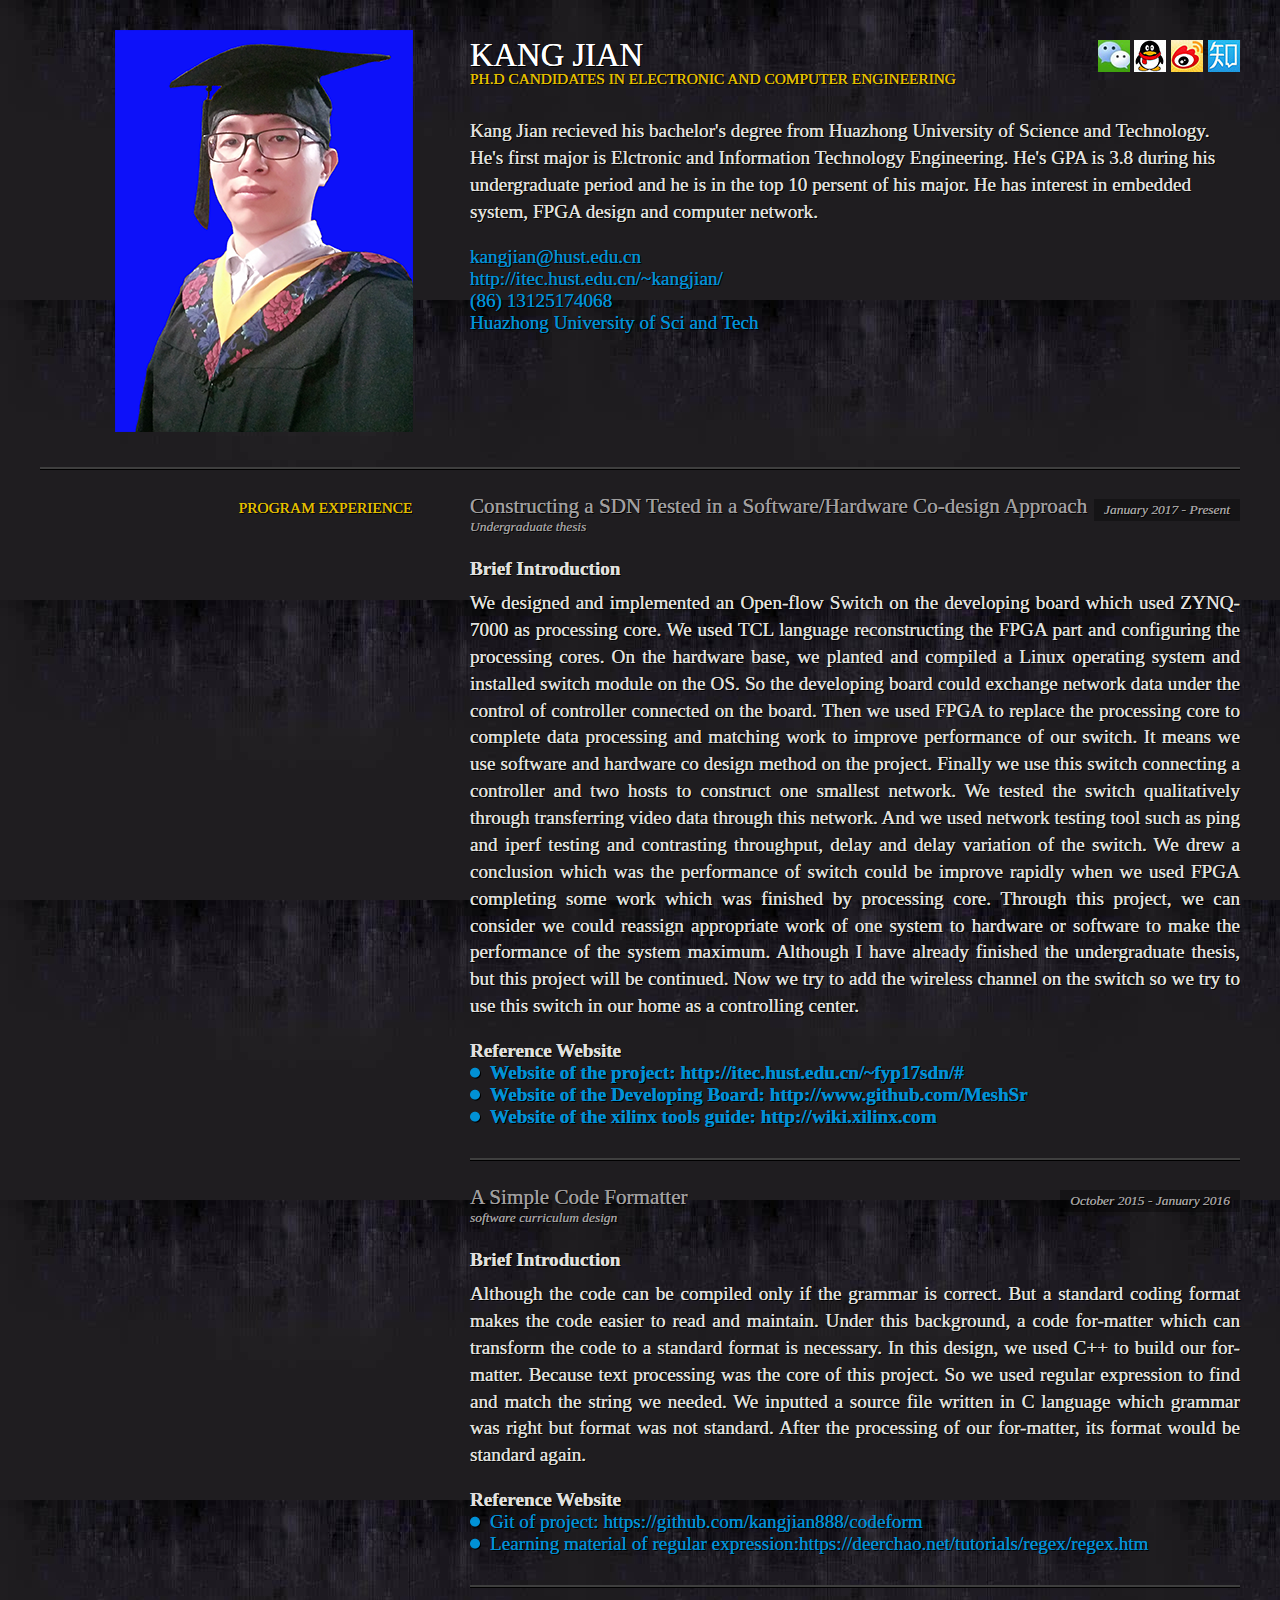
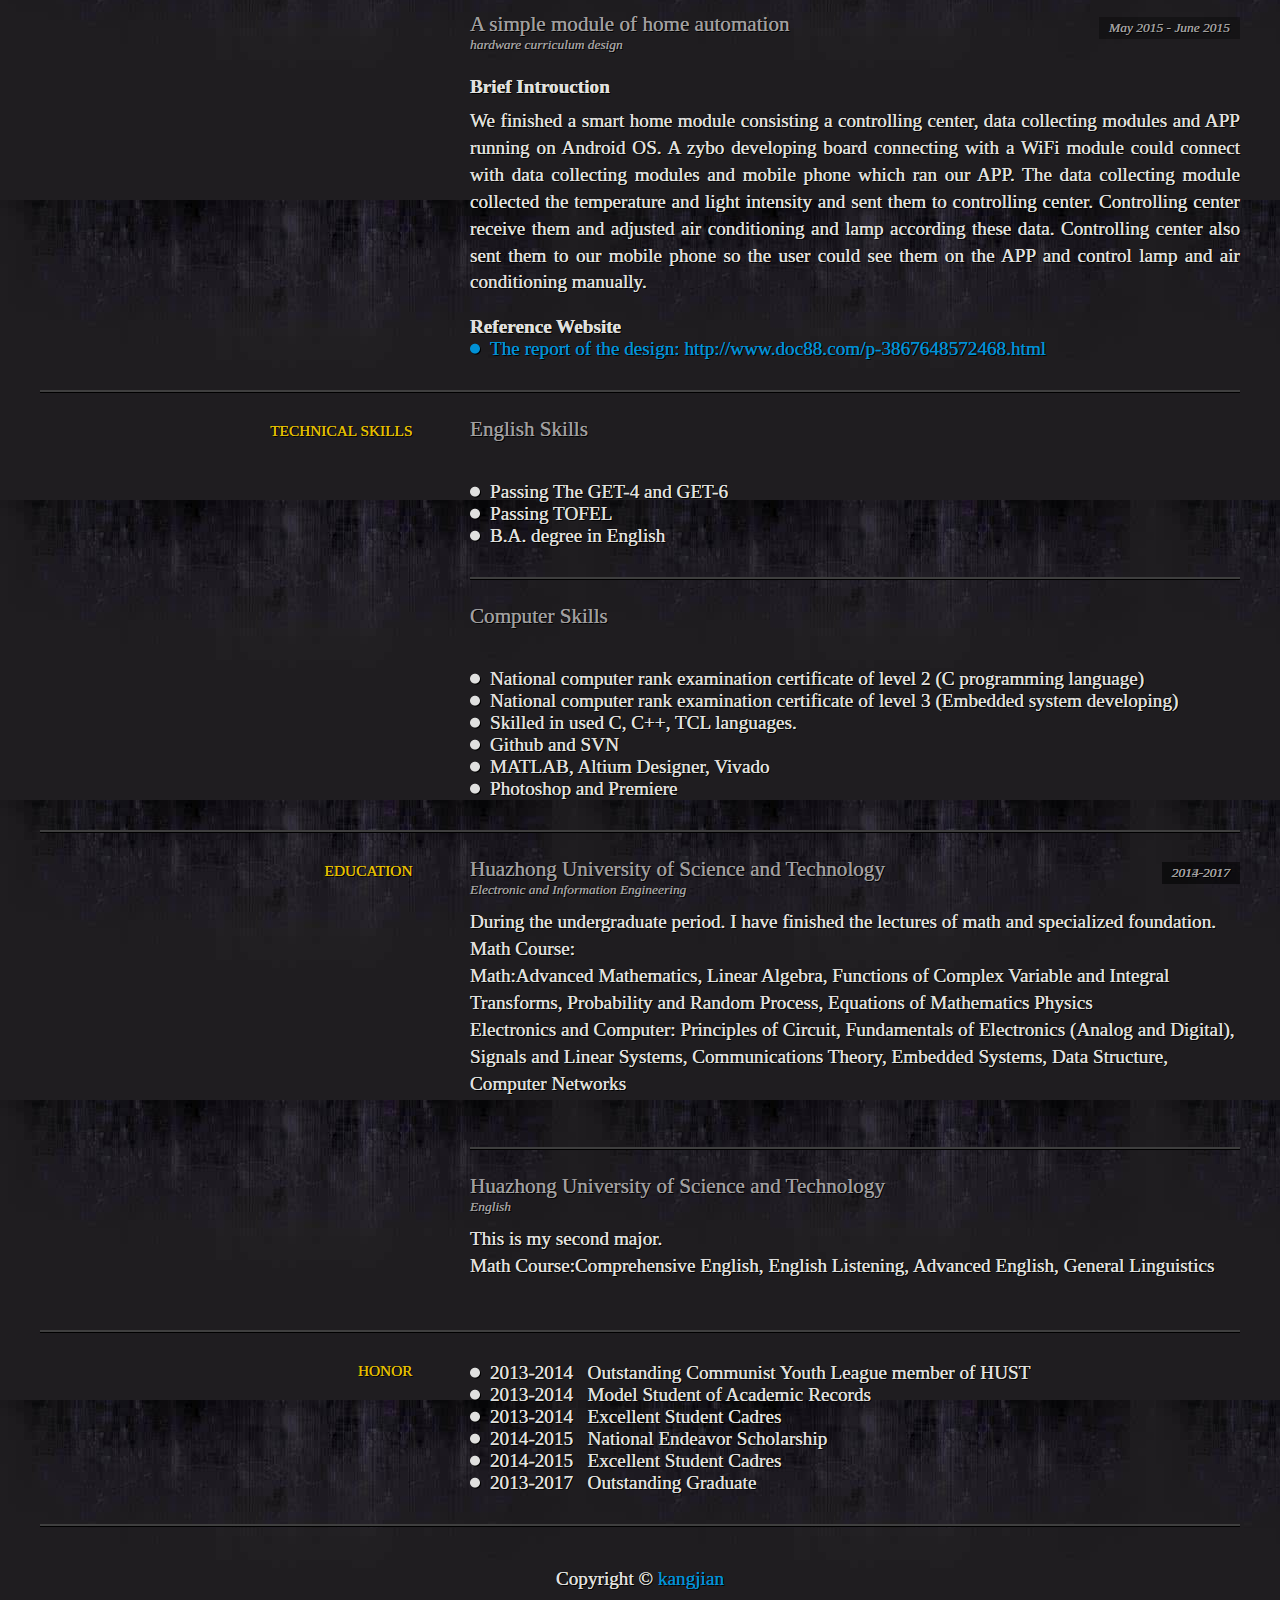
<file: index.html>
<!doctype html>
<!--
Design by Free Responsive Templates
http://www.free-responsive-templates.com
Released for free under a Creative Commons Attribution 3.0 Unported License (CC BY 3.0)
Coder: lsa, free.responsive.templates@gmail.com
Created: 11 September 2012 
-->
<html>
<head>
<meta charset="utf-8">
<meta name="viewport" content="width=device-width,initial-scale=1.0,minimum-scale=0.5,maximum-scale=2.0,user-scalable=yes">
<title>KANG JIAN</title>
<link href='http://fonts.googleapis.com/css?family=Cutive' rel='stylesheet' type='text/css'>
<link href="css/styles.css" rel="stylesheet" type="text/css">
</head>
<body>
<div class="wrapper">
	<header>
    	<div class="colLeft"><img src="images/person.png" alt="KANG JIAN"></div>
    	<div class="colRight description about">
            <h1>KANG JIAN</h1>
            <h2>Ph.D Candidates in Electronic and Computer Engineering</h2>
            <p>
            Kang Jian recieved his bachelor's degree from Huazhong University of Science and Technology. He's first major is Elctronic and Information Technology Engineering. He's
            GPA is 3.8 during his undergraduate period and he is in the top 10 persent of his major.
            He has interest in embedded system, FPGA design and computer network. 
            </p>
            <ul>
                <li><a href=mailto:kangjian@hust.edu.cn>kangjian@hust.edu.cn</a></li>
                <li><a href="http://itec.hust.edu.cn/~kangjian/">http://itec.hust.edu.cn/~kangjian/</a></li>
                <li><a href="tel:8613125174068">(86) 13125174068</a></li>
                <li><a href="http://j.map.baidu.com/U3u7I">Huazhong University of Sci and Tech</a></li>
            </ul>
            <div class="icons">
                <ul>
                    <li><a href="http://itec.hust.edu.cn/~kangjian/weixin.html"><img src="images/weixin.png" alt="weixin"></a></li>
                    <li><a href="http://itec.hust.edu.cn/~kangjian/qq.html"><img src="images/qq.jpg" alt="qq"></a></li>
                    <li><a href="http://weibo.com/5869593650/profile?rightmod=1&wvr=6&mod=personinfo"><img src="images/weibo.jpg" alt="weibo"></a></li>
                    <li><a href="https://www.zhihu.com/people/kang-jian1994"><img src="images/zhihu.jpg" alt="zhihu"></a></li>
                </ul>
            </div>
            <div class="clearfloat"></div>
        </div>
    </header>
    <div class="clearfloat"></div>
    <hr>
    <section>
    	<div class="colLeft">
        	<h2>Program Experience</h2>
        </div>
        <div class="colRight description">
            <h3>Constructing a SDN Tested in a Software/Hardware Co-design Approach</h3>
            <span>Undergraduate thesis</span>
            <div class="date">January 2017 - Present</div>
            <br/><br/>
            <h4>Brief Introduction</h4>
            <p style="text-align:justify">We designed and implemented an Open-flow Switch on the developing board which used ZYNQ-7000 as processing core. We used TCL language reconstructing the FPGA part and configuring the processing cores. On the hardware base, we planted and compiled a Linux operating system and installed switch module on the OS. So the developing board could exchange network data under the control of controller connected on the board. Then we used FPGA to replace the processing core to complete data processing and matching work to improve performance of our switch. It means we use software and hardware co design method on the project. Finally we use this switch connecting a controller and two hosts to construct one smallest network. We tested the switch qualitatively through transferring video data through this network. And we used network testing tool such as ping and iperf testing and contrasting throughput, delay and delay variation of the switch. We drew a conclusion which was the performance of switch could be improve rapidly when we used FPGA completing some work which was finished by processing core. Through this project, we can consider we could reassign appropriate work of one system to hardware or software to make the performance of the system maximum. Although I have already finished the undergraduate thesis, but this project will be continued. Now we try to add the wireless channel on the switch so we try to use this switch in our home as a controlling center.</p>
            <h4>Reference Website
            <div class="listLinks">
                <ul>
                    <li><a href="http://itec.hust.edu.cn/~fyp17sdn/#">Website of the project: http://itec.hust.edu.cn/~fyp17sdn/#</a></li>
                    <li><a href="http://www.github.com/MeshSr">Website of the Developing Board: http://www.github.com/MeshSr</a></li>
                    <li><a href="http://wiki.xilinx.com/Getting+Started">Website of the xilinx tools guide: http://wiki.xilinx.com</a></li>
                </ul>
            </div>
            <hr>
        </div>
        <div class="colRight description">
            <h3>A Simple Code Formatter</h3>
            <span>software curriculum design</span>
            <div class="date">October 2015 - January 2016</div>
            <br/>
            <br/>
            <h4>Brief Introduction</h4>
            <p style="text-align:justify">
                  Although the code can be compiled only if the grammar is correct. But a standard coding format makes the code easier to read and maintain. Under this background, a code for-matter which can transform the code to a standard format is necessary. In this design, we used C++ to build our for-matter. Because text processing was the core of this project. So we used regular expression to find and match the string we needed. We inputted a source file written in C language which grammar was right but format was not standard. After the processing of our for-matter, its format would be standard again.
            </p>
            <h4>Reference Website</h4>
            <div class="listLinks">
                <ul>
                    <li><a href="https://github.com/kangjian888/codeform">Git of project: https://github.com/kangjian888/codeform</a></li>
                    <li><a href="https://deerchao.net/tutorials/regex/regex.htm">Learning material of regular expression:https://deerchao.net/tutorials/regex/regex.htm</a></li>
                </ul>
            </div>
			<hr>
        </div>
		        <div class="colRight description">
            <h3>A simple module of home automation</h3>
            <span>hardware curriculum design</span>
            <div class="date">May 2015 - June 2015</div>
            <br/>
            <br/>
            <h4>Brief Introuction</h4>
            <p style="text-align:justify">
              We finished a smart home module consisting a controlling center, data collecting modules and APP running on Android OS. A zybo developing board connecting with a WiFi module could connect with data collecting modules and mobile phone which ran our APP. The data collecting module collected the temperature and light intensity and sent them to controlling center. Controlling center receive them and adjusted air conditioning and lamp according these data. Controlling center also sent them to our mobile phone so the user could see them on the APP and control lamp and air conditioning manually.
            </p>
            <h4>Reference Website</h4>
            <div class="listLinks">
                <ul>
                    <li><a href="http://www.doc88.com/p-3867648572468.html">The report of the design: http://www.doc88.com/p-3867648572468.html</a></li>
                </ul>
            </div>
        </div>
    </section>
    <div class="clearfloat"></div>
    <hr>
    <section>
    	<div class="colLeft">
        	<h2>Technical Skills</h2>
        </div>
        <div class="colRight description">
            <h3>English Skills</h3>
            <br/>
            <br/>
            <div class="listContent">
            <ul>
                <li>Passing The GET-4 and GET-6</li>
                <li>Passing TOFEL</li>
                <li>B.A. degree in English</li>
            </ul>
            </div>
            <hr>
        </div>
        <div class="colRight description">
            <h3>Computer Skills</h3>
            <br/>
            <br/>
            <div class="listContent">
            <ul>
                <li>National computer rank examination certificate of level 2 (C programming language)</li>
                <li>National computer rank examination certificate of level 3 (Embedded system developing)</li>
                <li>Skilled in used C, C++, TCL languages.</li>
                <li>Github and SVN</li>
                <li>MATLAB, Altium Designer, Vivado</li>
                <li>Photoshop and Premiere</li>
            </ul>
            </div>
    </section>
    <div class="clearfloat"></div>
    <hr>
    <section>
    	<div class="colLeft">
        	<h2>education</h2>
        </div>
        <div class="colRight description">
            <h3>Huazhong University of Science and Technology</h3>
            <span>Electronic and Information Engineering</span>
            <div class="date">2013-2017</div>
            <p>
                During the undergraduate period. I have finished the lectures of math and specialized foundation. <br/>
                Math Course:<br/>
                Math:Advanced Mathematics, Linear Algebra, Functions of Complex Variable and Integral Transforms, Probability and Random Process, Equations of Mathematics Physics<br/>
                Electronics and Computer: Principles of Circuit, Fundamentals of Electronics (Analog and Digital), Signals and Linear Systems, Communications Theory, Embedded Systems, Data Structure, Computer Networks
            </p>
            <hr/>
            <h3>Huazhong University of Science and Technology</h3>
            <span>English</span>
            <div class="date">2014-2017</div>
            <p>
                This is my second major. <br/>
                Math Course:Comprehensive English, English Listening, Advanced English, General Linguistics<br/>
        </div>
    </section>
    <div class="clearfloat"></div>
    <hr/>
    <section>
        <div class="colLeft">
            <h2>honor</h2>
        </div>
        <div class="colRight description">
        <div class="listContent">
            <ul>
                <li>2013-2014&nbsp;&nbsp; Outstanding Communist Youth League member of HUST</li>
                <li>2013-2014&nbsp;&nbsp; Model Student of Academic Records</li>
                <li>2013-2014&nbsp;&nbsp; Excellent Student Cadres</li>
                <li>2014-2015&nbsp;&nbsp; National Endeavor Scholarship</li>
                <li>2014-2015&nbsp;&nbsp; Excellent Student Cadres</li>
                <li>2013-2017&nbsp;&nbsp; Outstanding Graduate</li>
            </ul>
            </div>
        </div>
    </section>
    <div class="clearfloat"></div>
    <hr>
    <footer> 
        <p>
            Copyright &copy; <a href="#">kangjian</a> 
        </p>
    </footer>
</div>
</body>
</html>
</file>
<file: css/styles.css>
/*
Design by Free Responsive Templates
http://www.free-responsive-templates.com
Released for free under a Creative Commons Attribution 3.0 Unported License (CC BY 3.0)
Coder: lsa, free.responsive.templates@gmail.com
Created: 11 September 2012 
*/
* {
	margin:0;
	padding:0;
}
body {
	font-family: 'Times New Roman', serif;
	font-size:120%;
	background: url(../images/siteBackground.jpg);
	margin: 0;
	padding: 0;
	color: #e0e0df;
	text-shadow:0 0px, 1px 1px #000000;
}
h1 {
	font-size:1.7em; 
	color:#ffffff;
	text-decoration:none;
	line-height:30px;
	font-weight:inherit;
}
h2 {
	font-size:0.8em;
	color:#e2bf00;
	font-weight:inherit;
	text-transform:uppercase;
	padding:0 0 20px 0;
}
h3 {
	font-size:1.1em;
	color:#a09f9f;
	font-weight:inherit;
	line-height:15px;
}
a img { 
	border: none;
}
a {
	color: #0191d6;
	text-decoration: none; 
}
a:hover { 
	color: #00adff;
	text-decoration: underline;
}
img {
	max-width: 100%;
	height: auto;
	width: auto;
}
p {
	line-height:140%;
	padding:10px 0 20px 0;
}
ul li {
	list-style:none;
}
hr {
	background: none repeat scroll 0 0 #3f3f3f;
	box-shadow:0 1px #000000;
    border: 0 none;
    height: 2px;
    margin: 30px 0;
}
.wrapper {
	width:93.75%; /* 960px/1024px  */
	margin:0 auto;
}
header {
	padding:30px 0 0 0;
}
.about {
	margin-top:10px;
}
.description {
	position:relative;
}
.icons, .date {
	position:absolute;
	top:0;
	right:0;
}
.date {
	background:none repeat scroll 0 0 rgba(0, 0, 0, 0.3);
	padding:3px 10px;
	text-align:right;
}
span, .date {
	color:#a09f9f;
	font-style:italic;
	font-size:0.7em;
}
.icons li {
	display:inline;
}
.colLeft {
	width:31.041666666666666666666666666667%;
	float:left;
	text-align:right;
}
.colRight {
	width:64.166666666666666666666666666667%;
	float:right;
}
.listContent li {
	background:url(../images/p.png) no-repeat left 5px;
	padding-left:20px;
}
.listLinks li {
	background:url(../images/p2.png) no-repeat left 5px;
	padding-left:20px;
}
footer {
	text-align: center;
	padding:0 10px 30px 10px;
}
.clearfloat { 
	clear:both;
	height:0;
	line-height: 0px;
}
/**************************/
/*********************************Begin main menu****************************************/
/**************************/

/**************************/
/*********************************End main menu****************************************/
/**************************/
/*********************************Begin Media Queries****************************************/
/**************************/
/* for 960px or less */
@media screen and (max-width: 960px) {
	.wrapper {
		width:93.75%; /* 960px/1024px  */
		margin:0 auto;
	}
}
/* for 768px or less */
@media screen and (max-width: 768px) {
	.icons {
		position: relative;
		padding:10px 0 0 0;
	}
	.date {
		position: relative;
		padding:3px 10px;
	}	
}
/* for 480px or less */
@media screen and (max-width: 480px) {
	.colLeft {
		float:none;
		width:auto;
		text-align:center;
	}
	.colRight {
		float:none;
		width:auto;
	}

}
/**************************/
/*********************************End Media Queries****************************************/
/**************************/
</file>
